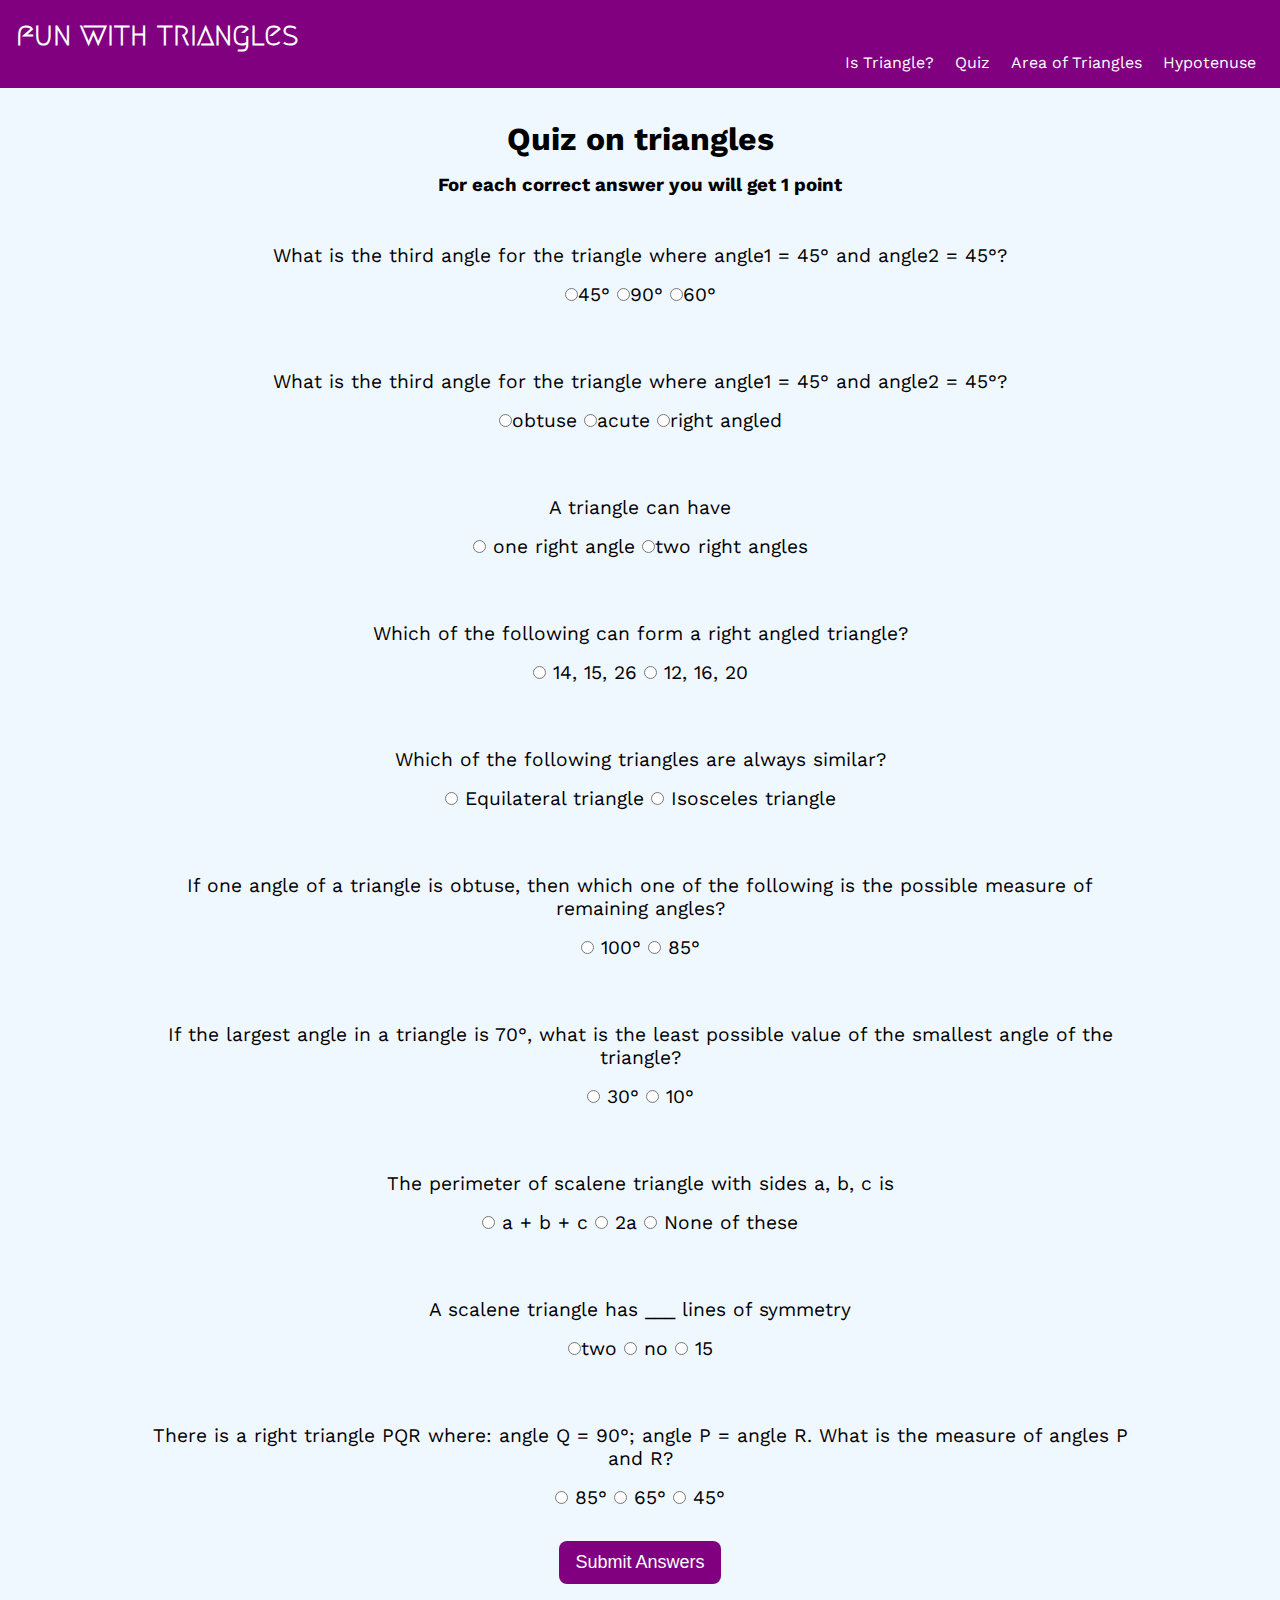
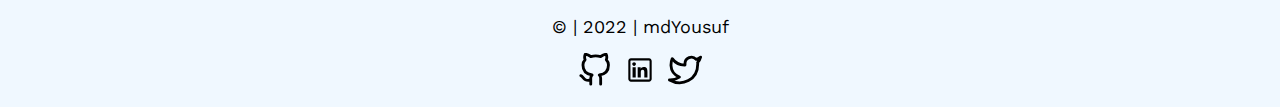
<file: index.html>
<!DOCTYPE html>
<html lang="en">
  <head>
    <meta charset="UTF-8" />
    <meta http-equiv="X-UA-Compatible" content="IE=edge" />
    <meta name="viewport" content="width=device-width, initial-scale=1.0" />
    <title>Quiz on Triangles</title>
    <link rel="stylesheet" href="./style.css" />
    <link rel="stylesheet" href="quiz.css" />
  </head>
  <body>
    <header>
      <h1>fun with triangles</h1>
      <nav>
        <a href="../angles-triangle/angle_triangle.html">Is Triangle?</a>
        <a href="/">Quiz</a>
        <a href="../calculate_area/calculate_Area.html">Area of Triangles</a>
        <a href="../calculate_hypt/calculate_hypo.html">Hypotenuse</a>
      </nav>
    </header>
    <main class="quiz-main">
      <h1>Quiz on triangles</h1>
      <h3>For each correct answer you will get 1 point</h3>
      <form class="quiz-form">
        <div class="question-container">
          <p>
            What is the third angle for the triangle where angle1 = 45° and
            angle2 = 45°?
          </p>
          <label><input type="radio" name="question1" value="45°" />45°</label>
          <label><input type="radio" name="question1" value="90°" />90°</label>
          <label><input type="radio" name="question1" value="60°" />60°</label>
        </div>
        <div class="question-container">
          <p>
            What is the third angle for the triangle where angle1 = 45° and
            angle2 = 45°?
          </p>
          <label>
            <input type="radio" name="question2" value="obtuse" />obtuse
          </label>
          <label
            ><input type="radio" name="question2" value="acute" />acute</label
          >
          <label
            ><input type="radio" name="question2" value="right angled" />right
            angled</label
          >
        </div>
        <div class="question-container">
          <p>A triangle can have</p>
          <label>
            <input type="radio" name="question3" value="one right angle" />
            one right angle
          </label>
          <label
            ><input type="radio" name="question3" value="two right angles" />two
            right angles</label
          >
        </div>
        <div class="question-container">
          <p>Which of the following can form a right angled triangle?</p>
          <label>
            <input type="radio" name="question4" value="14, 15, 26" />
            14, 15, 26
          </label>
          <label>
            <input type="radio" name="question4" value="12, 16, 20" />
            12, 16, 20</label
          >
        </div>
        <div class="question-container">
          <p>Which of the following triangles are always similar?</p>
          <label>
            <input type="radio" name="question5" value="Equilateral triangle" />
            Equilateral triangle
          </label>
          <label>
            <input type="radio" name="question5" value="Isosceles triangle" />
            Isosceles triangle</label
          >
        </div>
        <div class="question-container">
          <p>
            If one angle of a triangle is obtuse, then which one of the
            following is the possible measure of remaining angles?
          </p>
          <label>
            <input type="radio" name="question6" value="100°" />
            100°
          </label>
          <label>
            <input type="radio" name="question6" value="85°" />
            85°</label
          >
        </div>

        <div class="question-container">
          <p>
            If the largest angle in a triangle is 70°, what is the least
            possible value of the smallest angle of the triangle?
          </p>
          <label>
            <input type="radio" name="question7" value="30°" />
            30°
          </label>
          <label>
            <input type="radio" name="question7" value="10°" />
            10°
          </label>
        </div>

        <div class="question-container">
          <p>The perimeter of scalene triangle with sides a, b, c is</p>
          <label>
            <input type="radio" name="question8" value="a + b + c" />
            a + b + c
          </label>
          <label>
            <input type="radio" name="question8" value="2a" />
            2a
          </label>
          <label>
            <input type="radio" name="question8" value="None of these" />
            None of these
          </label>
        </div>

        <div class="question-container">
          <p>A scalene triangle has ___ lines of symmetry</p>
          <label>
            <input type="radio" name="question9" value="two" />two
          </label>
          <label>
            <input type="radio" name="question9" value="no" />
            no
          </label>
          <label>
            <input type="radio" name="question9" value="15" />
            15
          </label>
        </div>

        <div class="question-container">
          <p>
            There is a right triangle PQR where: angle Q = 90°; angle P = angle
            R. What is the measure of angles P and R?
          </p>
          <label>
            <input type="radio" name="question10" value="85°" />
            85°
          </label>
          <label>
            <input type="radio" name="question10" value="65°" />
            65°
          </label>
          <label>
            <input type="radio" name="question10" value="45°" />
            45°
          </label>
        </div>
      </form>
      <button class="btn-check" id="submit-answers-btn">Submit Answers</button>
      <h2 class="output"></h2>
    </main>
    <footer>
      <p>© | 2022 | mdYousuf</p>
      <ul class="list-unordered inline-list">
        <li>
          <a class="links" href="https://github.com/mdyousuf10" target="_blank">
            <img src="../images/github.svg" alt="github" />
          </a>
        </li>
        <li>
          <a class="links" href="https://www.linkedin.com/in/md-yousuf-farooqui-773916187/" target="_blank">
            <img src="../images/linkedin.svg" alt="linkedin" />
          </a>
        </li>
        <li>
          <a class="links" href="https://twitter.com/YousufFarooqui0" target="_blank">
            <img src="../images/twitter.svg" alt="twitter" style="color:black"/>
          </a>
        </li>
        
      </ul>
    </footer>
    <script src="quiz.js"></script>
  </body>
</html>
</file>
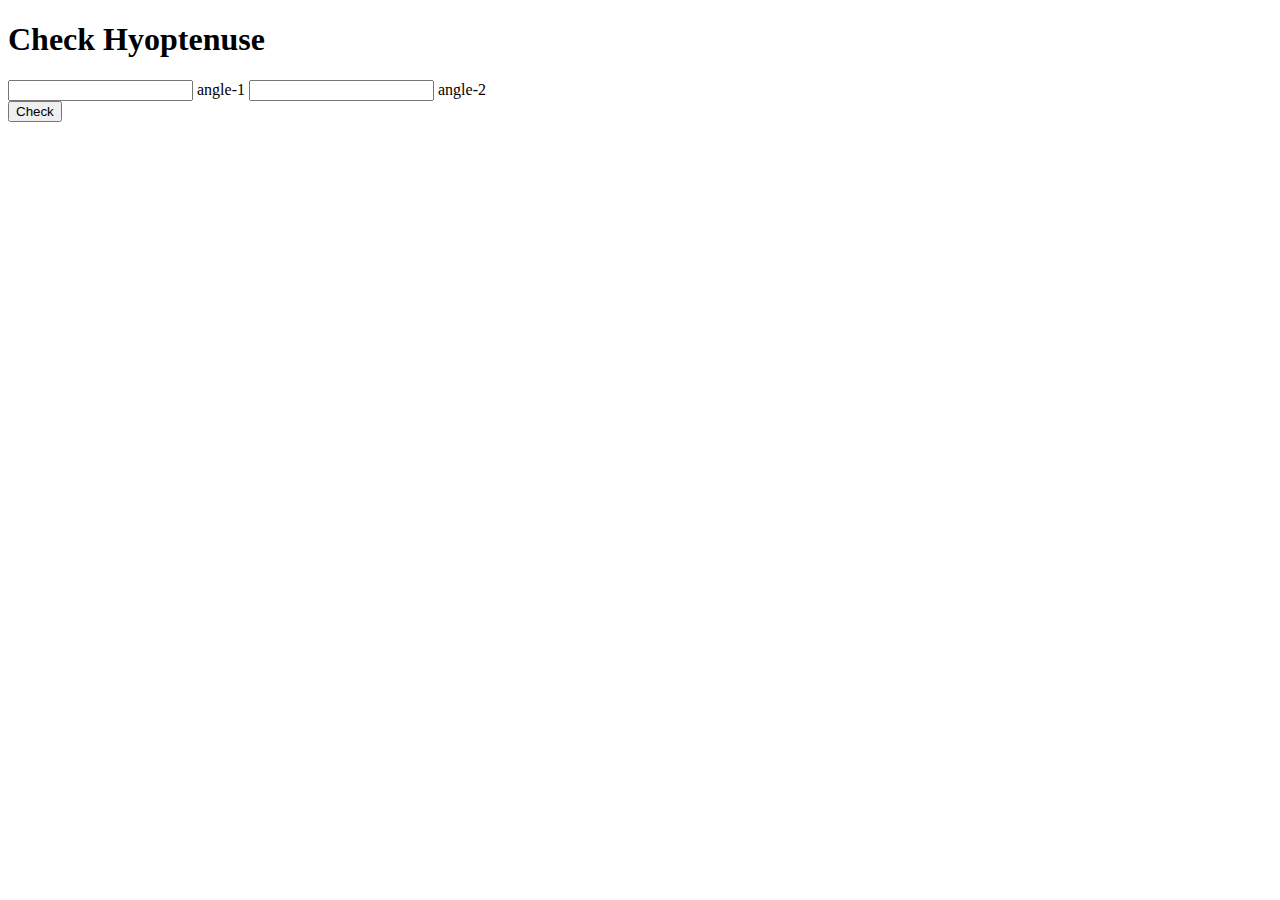
<file: hypotenuse.html>
<!DOCTYPE html>
<html lang="en">
<head>
    <meta charset="UTF-8">
    <meta http-equiv="X-UA-Compatible" content="IE=edge">
    <meta name="viewport" content="width=device-width, initial-scale=1.0">
    <title>Hypotenuse</title>
</head>
<body>
    <h1>Check Hyoptenuse</h1>
    <div class="container">
        <lable>
            <input type="text" id="angle-1">
            angle-1
        </lable>
        <label>
            <input type="text" id="angle-2">
            angle-2
        </label>
    </div>
    <button class="submit-btn">
        Check
    </button>
    <div class="output">
        
    </div>
    <script src="hypotenuse.js"></script>
</body>
</html>
</file>
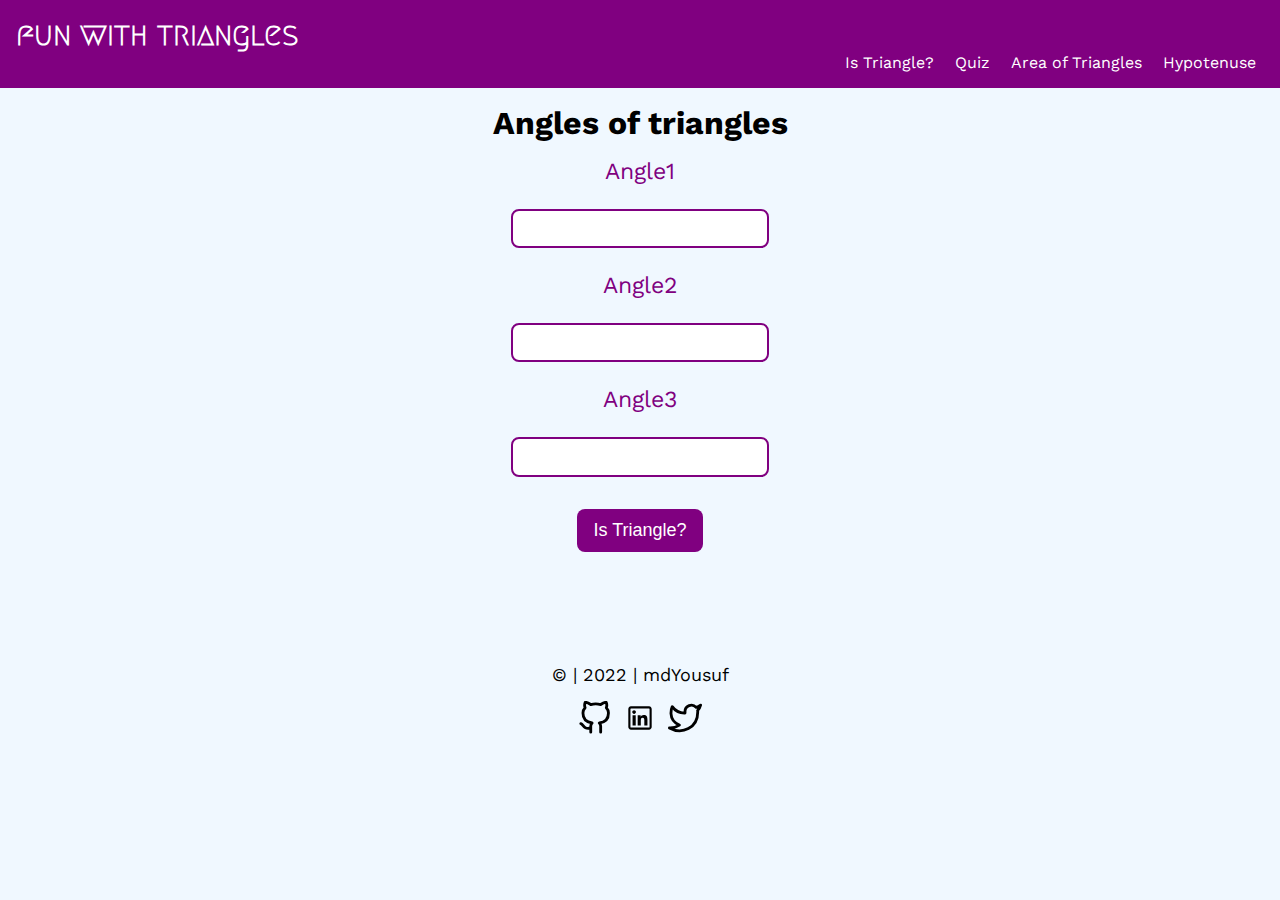
<file: angles-triangle/angle_triangle.html>
<!DOCTYPE html>
<html lang="en">
  <head>
    <meta charset="UTF-8" />
    <meta http-equiv="X-UA-Compatible" content="IE=edge" />
    <meta name="viewport" content="width=device-width, initial-scale=1.0" />
    <title>Angles of Triangles</title>
  
    <link rel="stylesheet" href="../style.css" />
  </head>
  <body>
    <header>
      <h1>fun with triangles</h1>
      <nav>
        <a href="../angles-triangle/angle_triangle.html">Is Triangle?</a>
        <a href="/">Quiz</a>
        <a href="../calculate_area/calculate_Area.html">Area of Triangles</a>
        <a href="../calculate_hypt/calculate_hypo.html">Hypotenuse</a>
      </nav>
    </header>
    <main class="angles-triangles-main">
      <h1>Angles of triangles</h1>
      <label class="input-label" for="Angle1">
        <p>Angle1</p>
      </label>
      <input type="number" class="input-text angle-input" />
      <label class="input-label" for="Angle2">
        <p>Angle2</p>
      </label>
      <input type="number" class="input-text angle-input" />
      <label class="input-label" for="Angle3">
        <p>Angle3</p>
      </label>
      <input type="number" class="input-text angle-input" />
      <button class="btn-check" id="is-triangle-btn">Is Triangle?</button>
      <h2 class="output"></h2>
      <p id="output" class="output"></p>
    </main>
    <footer>
      <p>© | 2022 | mdYousuf</p>
      <ul class="list-unordered inline-list">
        <li>
          <a class="links" href="https://github.com/mdyousuf10" target="_blank">
            <img src="../images/github.svg" alt="github" />
          </a>
        </li>
        <li>
          <a class="links" href="https://www.linkedin.com/in/md-yousuf-farooqui-773916187/" target="_blank">
            <img src="../images/linkedin.svg" alt="linkedin" />
          </a>
        </li>
        <li>
          <a class="links" href="https://twitter.com/YousufFarooqui0" target="_blank">
            <img src="../images/twitter.svg" alt="twitter" style="color:black"/>
          </a>
        </li>
        
      </ul>
    </footer>
    <script src="angle_triangle.js"></script>
  </body>
</html>
</file>
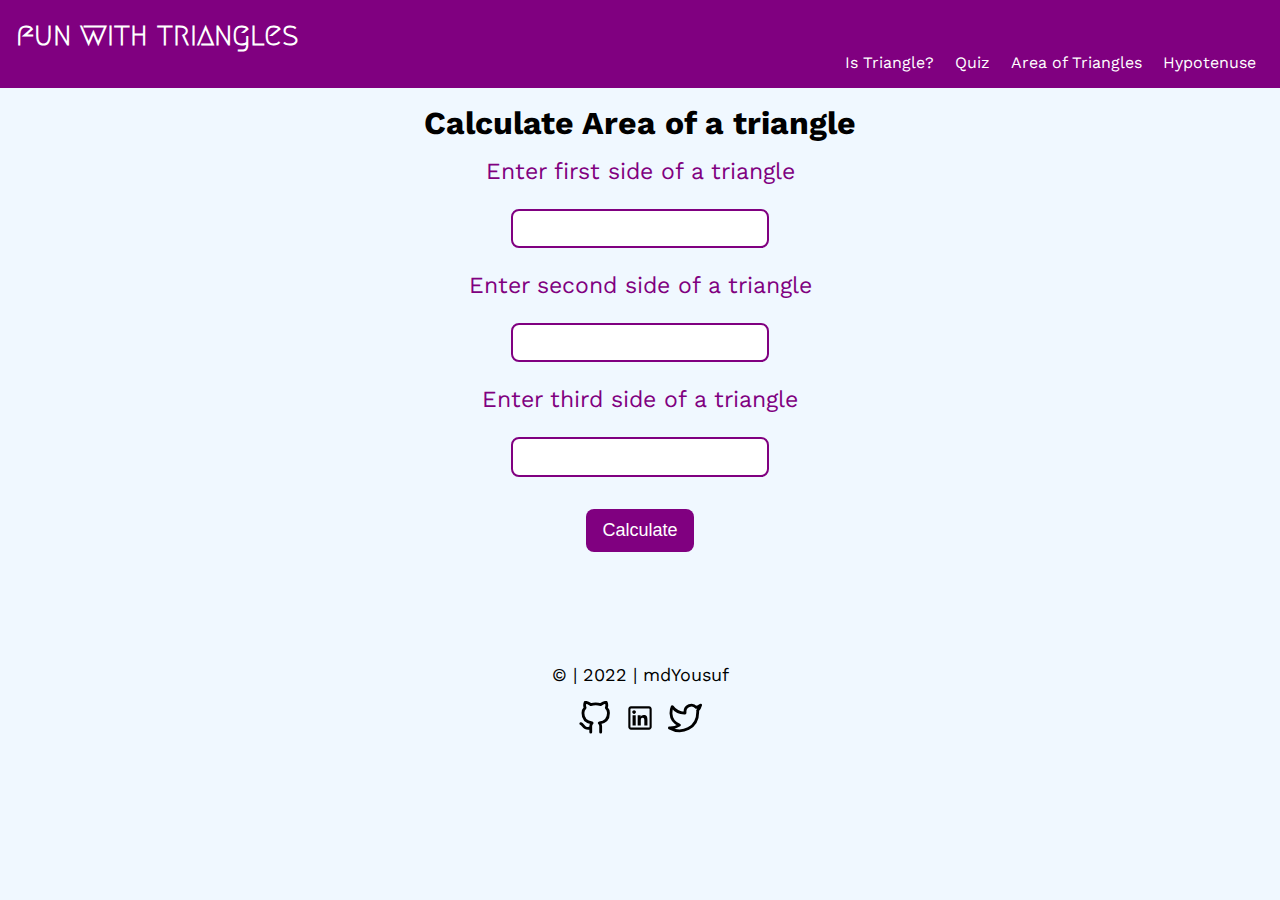
<file: calculate_area/calculate_Area.html>
<!DOCTYPE html>
<html lang="en">
  <head>
    <meta charset="UTF-8" />
    <meta http-equiv="X-UA-Compatible" content="IE=edge" />
    <meta name="viewport" content="width=device-width, initial-scale=1.0" />
    <title>Calculate area of a triangle</title>
    <link
      rel="shortcut icon"
      type="image/x-icon"
      href="https://www.google.com/s2/u/0/favicons?domain=neog.camp"
    />
    <link rel="stylesheet" href="../style.css" />
  </head>
  <body>
    <header>
      <h1>fun with triangles</h1>
      <nav>
          <a href="./angles-triangle/angle_triangle.html">Is Triangle?</a>
        <a href="/">Quiz</a>
        <a href="./calculate_area/calculate_Area.html">Area of Triangles</a>
        <a href="../calculate_hypt/calculate_hypo.html">Hypotenuse</a>
      </nav>
    </header>
    <main class="calculate-area-main">
      <h1>Calculate Area of a triangle</h1>
      <form id="calculate-area">
        <label class="input-label" for="first-side">
          <p>Enter first side of a triangle</p>
          <input class="input-text" required type="number" id="first-side" />
        </label>
        <label class="input-label" for="second-side">
          <p>Enter second side of a triangle</p>
          <input class="input-text" required type="number" id="second-side" />
        </label>
        <label class="input-label" for="third-side">
          <p>Enter third side of a triangle</p>
          <input class="input-text" required type="number" id="third-side" />
        </label>
        <button class="btn-check" type="submit">Calculate</button>
      </form>
      <p class="output calculate-area-output" id="output"></p>
    </main>
    <footer>
      <p>© | 2022 | mdYousuf</p>
      <ul class="list-unordered inline-list">
        <li>
          <a class="links" href="https://github.com/mdyousuf10" target="_blank">
            <img src="../images/github.svg" alt="github" />
          </a>
        </li>
        <li>
          <a class="links" href="https://www.linkedin.com/in/md-yousuf-farooqui-773916187/" target="_blank">
            <img src="../images/linkedin.svg" alt="linkedin" />
          </a>
        </li>
        <li>
          <a class="links" href="https://twitter.com/YousufFarooqui0" target="_blank">
            <img src="../images/twitter.svg" alt="twitter" style="color:black"/>
          </a>
        </li>
        
      </ul>
    </footer>
    <script src="../calculate_area/calculate_area.js"></script>
  </body>
</html>
</file>
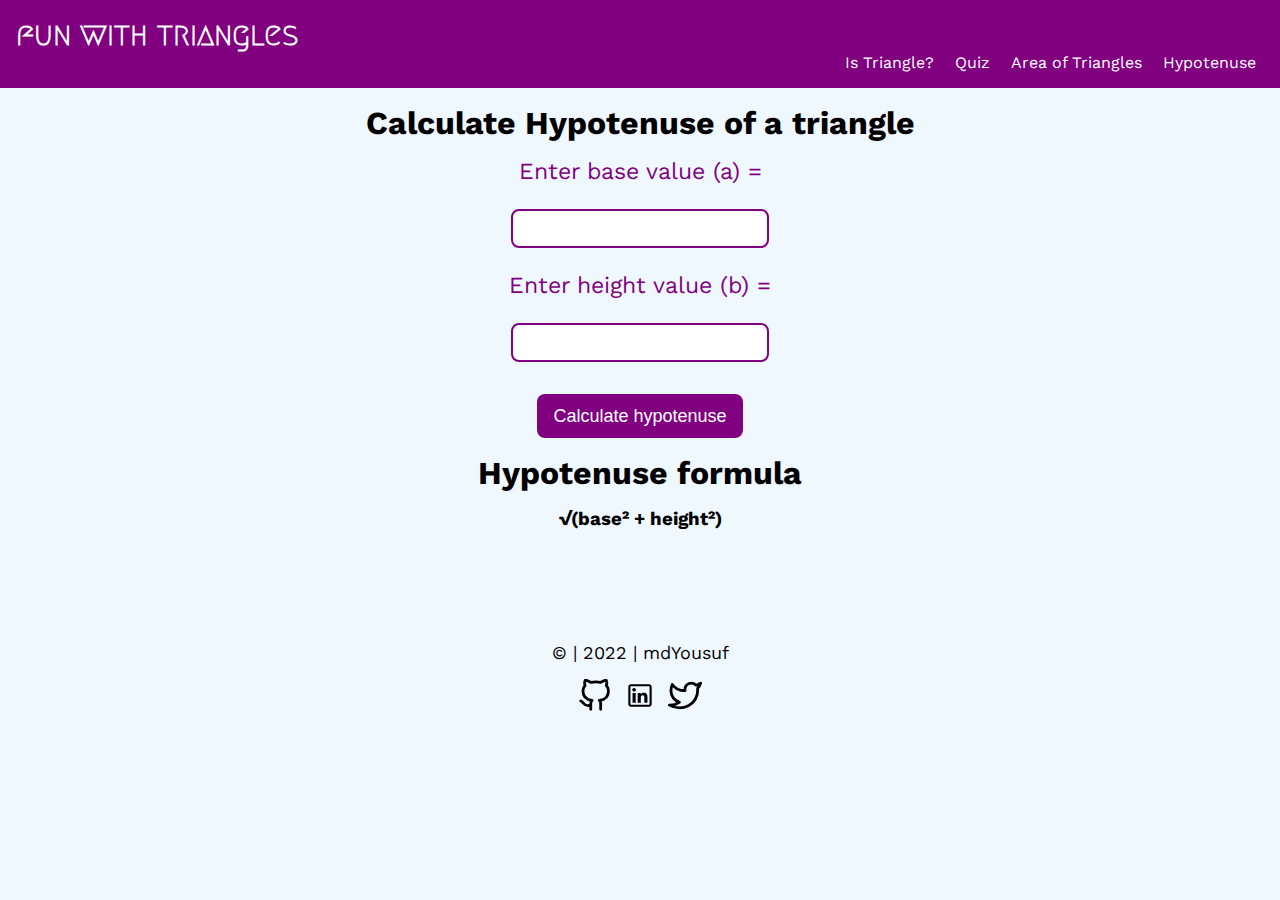
<file: calculate_hypt/calculate_hypo.html>
<!DOCTYPE html>
<html lang="en">
  <head>
    <meta charset="UTF-8" />
    <meta http-equiv="X-UA-Compatible" content="IE=edge" />
    <meta name="viewport" content="width=device-width, initial-scale=1.0" />
    <title>Calculate Hypotenuse</title>

    <link rel="stylesheet" href="../style.css" />
  </head>
  <body>
    <header>
      <h1>fun with triangles</h1>
      <nav>
        <a href="../angles-triangle/angle_triangle.html">Is Triangle?</a>
        <a href="/">Quiz</a>
        <a href="../calculate_area/calculate_Area.html">Area of Triangles</a>
        <a href="../calculate_hypt/calculate_hypo.html">Hypotenuse</a>
      </nav>
    </header>
    <main class="calculate-hypo-main">
      <h1>Calculate Hypotenuse of a triangle</h1>
      <label class="input-label" for="a"
        ><p>Enter base value (a) =</p>
        <input type="number" class="input-text side-input" />
      </label>
      <label class="input-label" for="b">
        <p>Enter height value (b) =</p>
        <input type="number" class="input-text side-input" />
      </label>
      <button class="btn-check" id="calculate-hypotenuse-btn">
        Calculate hypotenuse
      </button>
      <h1>Hypotenuse formula</h1>
      <h3>√(base² + height²)</h3>
      <h2 class="output"></h2>
    </main>
    <footer>
      <p>© | 2022 | mdYousuf</p>
      <ul class="list-unordered inline-list">
        <li>
          <a class="links" href="https://github.com/mdyousuf10" target="_blank">
            <img src="../images/github.svg" alt="github" />
          </a>
        </li>
        <li>
          <a class="links" href="https://www.linkedin.com/in/md-yousuf-farooqui-773916187/" target="_blank">
            <img src="../images/linkedin.svg" alt="linkedin" />
          </a>
        </li>
        <li>
          <a class="links" href="https://twitter.com/YousufFarooqui0" target="_blank">
            <img src="../images/twitter.svg" alt="twitter" style="color:black"/>
          </a>
        </li>
        
      </ul>
    </footer>
    <script src="../calculate_hypt/calculate_hypo.js"></script>
  </body>
</html>
</file>
<file: style.css>
@import url("https://fonts.googleapis.com/css2?family=Megrim&display=swap");
@import url("https://fonts.googleapis.com/css2?family=Work+Sans:ital,wght@0,300;0,400;0,600;0,700;1,400&display=swap");

* {
  padding: 0;
  margin: 0;
  box-sizing: border-box;
}

:root {
  --primary-color: #800080;
}

body {
  font-family: "Work Sans", sans-serif;
  text-align: center;
  background-color: aliceblue;
}

a {
  text-decoration: none;
}

li {
  list-style: none;
}

/* Header */

header {
  padding: 1rem;
  background-color: var(--primary-color);
  color: #fff;
}

header h1 {
  font-family: "Megrim", cursive;
  text-align: initial;
}

nav {
  text-align: right;
}

nav > a {
  padding: 0 0.5rem;
}

/* Main */

main {
  margin: 0 0 7rem;
}

main h1 {
  margin: 1rem;
}

/*  Input */

.input-label {
  font-size: larger;
  color: var(--primary-color);
  width: 256px;
}

.input-label p {
  font-size: larger;
  margin: 0.5rem;
}

.input-text {
  font-size: 14px;
  outline: #fff;
  padding: 0.6rem 1rem;
  margin: 1rem;
  border: 2px solid var(--primary-color);
  border-radius: 0.5rem;
  width: 100%;
  max-width: 258px;
}

.btn-check {
  background: var(--primary-color);
  border: none;
  color: #fff;
  padding: 0.7rem 1rem;
  border-radius: 0.5rem;
  font-size: large;
  cursor: pointer;
  outline: #fff;
  margin: 1rem auto;
  display: block;
}

.output {
  font-size: x-large;
  margin: 1rem;
}

/* Footer */

footer {
  text-align: center;
  /* position: absolute;
  bottom: 0;
  left: 0;
  right: 0; */
}

footer p {
  font-size: large;
  text-align: center;
}

.footer-list {
  margin: 1rem;
}

a,
img,
li {
  display: inline;
  color: #fff;
}

img {
  width: 40px;
  padding: 1rem 0.2rem;
}
</file>
<file: quiz.css>
.quiz-main {
    margin: 2rem auto;
    width: 90%;
    text-align: center;
  }
  
  .question-container {
    width: 85%;
    margin: 1rem auto;
    font-size: larger;
    padding: 1rem 0;
  }
  
  .question-container p {
    margin: 1rem 0;
  }
</file>
